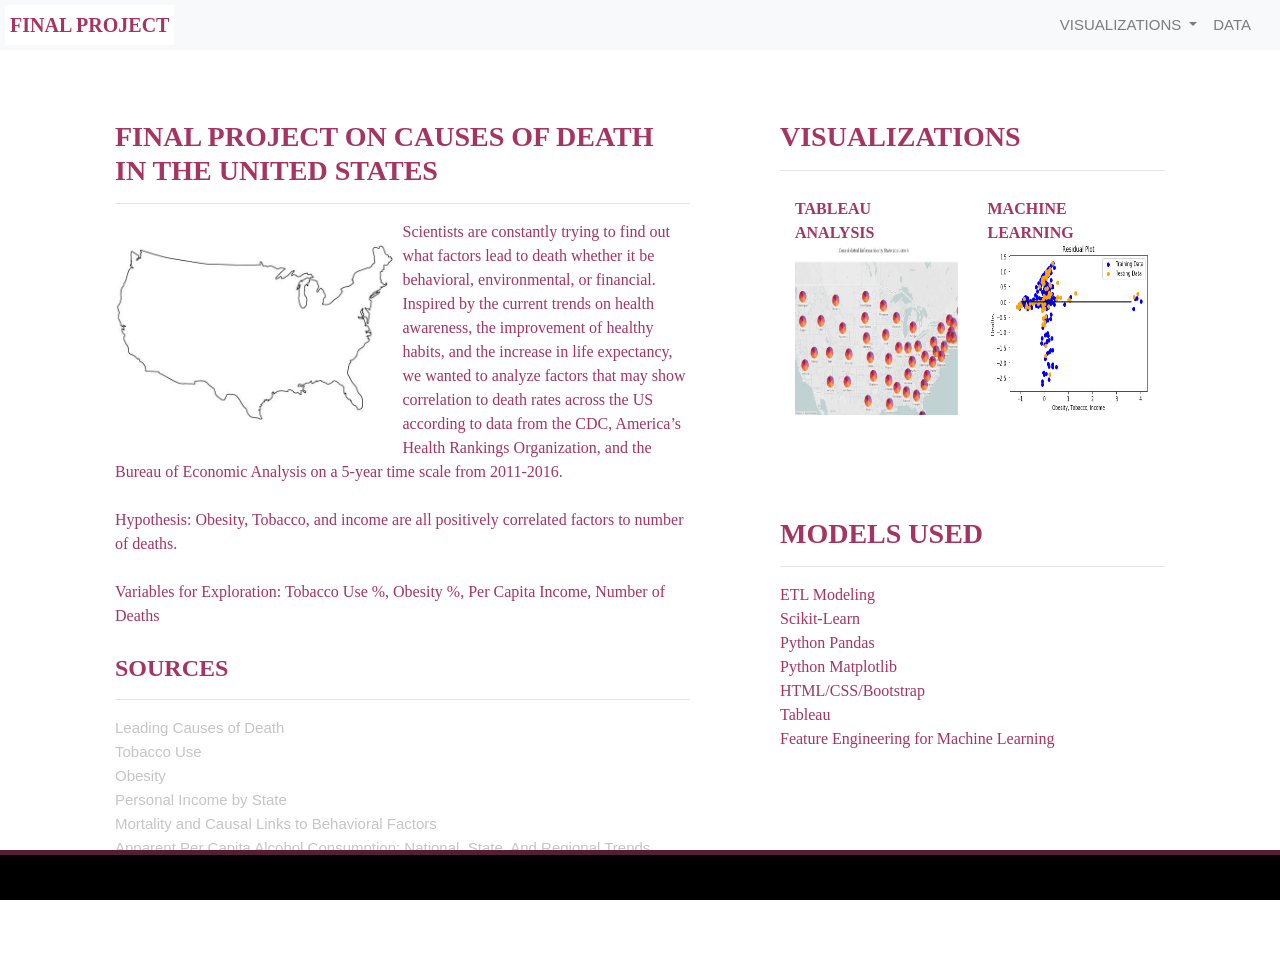
<file: index.html>
<!doctype html>
<html lang="en">
<head>
    <meta charset="utf-8">
    <meta name="viewport" content="width=device-width, initial-scale=1">
    <link rel="stylesheet" href="https://stackpath.bootstrapcdn.com/bootstrap/4.3.1/css/bootstrap.min.css" integrity="sha384-ggOyR0iXCbMQv3Xipma34MD+dH/1fQ784/j6cY/iJTQUOhcWr7x9JvoRxT2MZw1T" crossorigin="anonymous">
    <script src="https://code.jquery.com/jquery-3.3.1.slim.min.js" integrity="sha384-q8i/X+965DzO0rT7abK41JStQIAqVgRVzpbzo5smXKp4YfRvH+8abtTE1Pi6jizo" crossorigin="anonymous"></script>
    <script src="https://stackpath.bootstrapcdn.com/bootstrap/4.3.1/js/bootstrap.min.js" integrity="sha384-JjSmVgyd0p3pXB1rRibZUAYoIIy6OrQ6VrjIEaFf/nJGzIxFDsf4x0xIM+B07jRM" crossorigin="anonymous"></script>
    <link rel="stylesheet" type="text/css" href="static/css/main.css">
    <title>Final Project</title>
</head>
<body>
    <div class="navigation">
        <nav class="navbar navbar-expand-lg navbar-light bg-light">
            <a class="navbar-brand" style="background-color: rgb(255,255,255);" href="index.html">FINAL PROJECT</a>
            <button class="navbar-toggler" type="button" data-toggle="collapse" data-target="#navbarNavDropdown" aria-controls="navbarNavDropdown" aria-expanded="false" aria-label="Toggle navigation">
                <span class="navbar-toggler-icon"></span>
            </button>
            <div class="collapse navbar-collapse" id="navbarNavDropdown">
                <ul class="navbar-nav ml-auto">
                    <li class="nav-item dropdown">
                        <a class="nav-link dropdown-toggle" href="#" id="navbarDropdownMenuLink" role="button" data-toggle="dropdown" aria-haspopup="true" aria-expanded="false">
                            VISUALIZATIONS
                        </a>
                        <div class="dropdown-menu" aria-labelledby="navbarDropdownMenuLink">
                            <a class="dropdown-item" href="WebVisualizations/tableau.html">Tableau</a>
                            <a class="dropdown-item" href="WebVisualizations/machine-learning.html">Machine Learning</a>
                        </div>
                    </li>
                    <li class="nav-item">
                        <a class="nav-link" href="WebVisualizations/data.html">DATA</a>
                    </li>
                    <li class="nav-item">
                        <a class="nav-link" href=""></a>
                    </li>
                </ul>
            </div>
        </nav>
    </div>
    <div class="container">
        <div class="row">
            <div class="col-lg-7 col-md-12">
                <div class="box" style="padding-bottom: 20px;">
                    <h3 class="title">FINAL PROJECT ON CAUSES OF DEATH <br> IN THE UNITED STATES</h3>
                    <hr>
                    <img src="static/images/Map.jpg" class="vizualization rounded float-left" alt="Max Temperature Graph">
                    <p> Scientists are constantly trying to find out what factors lead to death whether it be behavioral, environmental, or
                        financial. Inspired by the current trends on health awareness, the improvement of healthy habits, and the increase in life expectancy, we wanted to analyze factors that may show correlation to death rates across the US according to data from the CDC, America’s Health Rankings Organization, and the Bureau of Economic Analysis on a 5-year time scale from 2011-2016.
                        <br>
                        <br>
                        Hypothesis: Obesity, Tobacco, and income are all positively correlated factors to number of deaths.
                        <br>
                        <br>
                        Variables for Exploration: Tobacco Use %, Obesity %, Per Capita Income, Number of Deaths                   
                    </p>
                    <h4 class="title">SOURCES</h4>
                    <hr>
                    <p>
                        <a href="https://www.cdc.gov/nchs/data-visualization/mortality-leading-causes/index_2.htm">Leading Causes of Death</a><br>
                        <a href="https://www.americashealthrankings.org/explore/annual/measure/Smoking/">Tobacco Use</a><br>
                        <a href="https://chronicdata.cdc.gov/Nutrition-Physical-Activity-and-Obesity/Nutrition-Physical-Activity-and-Obesity-Behavioral/hn4x-zwk7/data">Obesity</a><br>
                        <a href="https://apps.bea.gov/itable/iTable.cfm?ReqID=70&step=1">Personal Income by State</a><br>
                        <a href="https://www.cdc.gov/mmwr/preview/mmwrhtml/su6304a2.htm#tab3">Mortality and Causal Links to Behavioral Factors</a><br>
                        <a href="https://pubs.niaaa.nih.gov/publications/surveillance110/CONS16.htm#top">Apparent Per Capita Alcohol Consumption: National, State, And Regional Trends</a><br>
                    </p>
                </div>
            </div>
            <div class="col-lg-5 col-mt-12">
                <div class="box">
                    <h3 class="title">VISUALIZATIONS</h3>
                    <hr>
                    <div class="container">
                        <div class="row" style="padding-bottom: 70px;">
                            <div class="col-6">
                                <div class="title">TABLEAU <br> ANALYSIS</div>
                                <a href="WebVisualizations/tableau.html">
                                <img class="panel" src="static/images/tableau.PNG" alt="Tableau Notebook">
                                </a>
                            </div>
                            <div class="col-6">
                                <div class="title">MACHINE LEARNING</div>
                                <a href="WebVisualizations/machine-learning.html">
                                <img class="panel" src="static/images/residual_plots.png" alt="Machine Learning Visualization">
                                </a>
                            </div>
                        </div>
                    </div>
                </div>
                <div class="box">
                    <h3 class="title">MODELS USED</h3>
                    <hr>
                    <div class="container">
                        <div class="row">
                            <p>
                                ETL Modeling<br>
                                Scikit-Learn<br>
                                Python Pandas<br>
                                Python Matplotlib<br>
                                HTML/CSS/Bootstrap<br>
                                Tableau<br>
                                Feature Engineering for Machine Learning<br>
                            </p>
                        </div>
                    </div>
                </div>
            </div>
        </div>
    </div>
    <footer>  </footer>
</body>
</html>
</file>
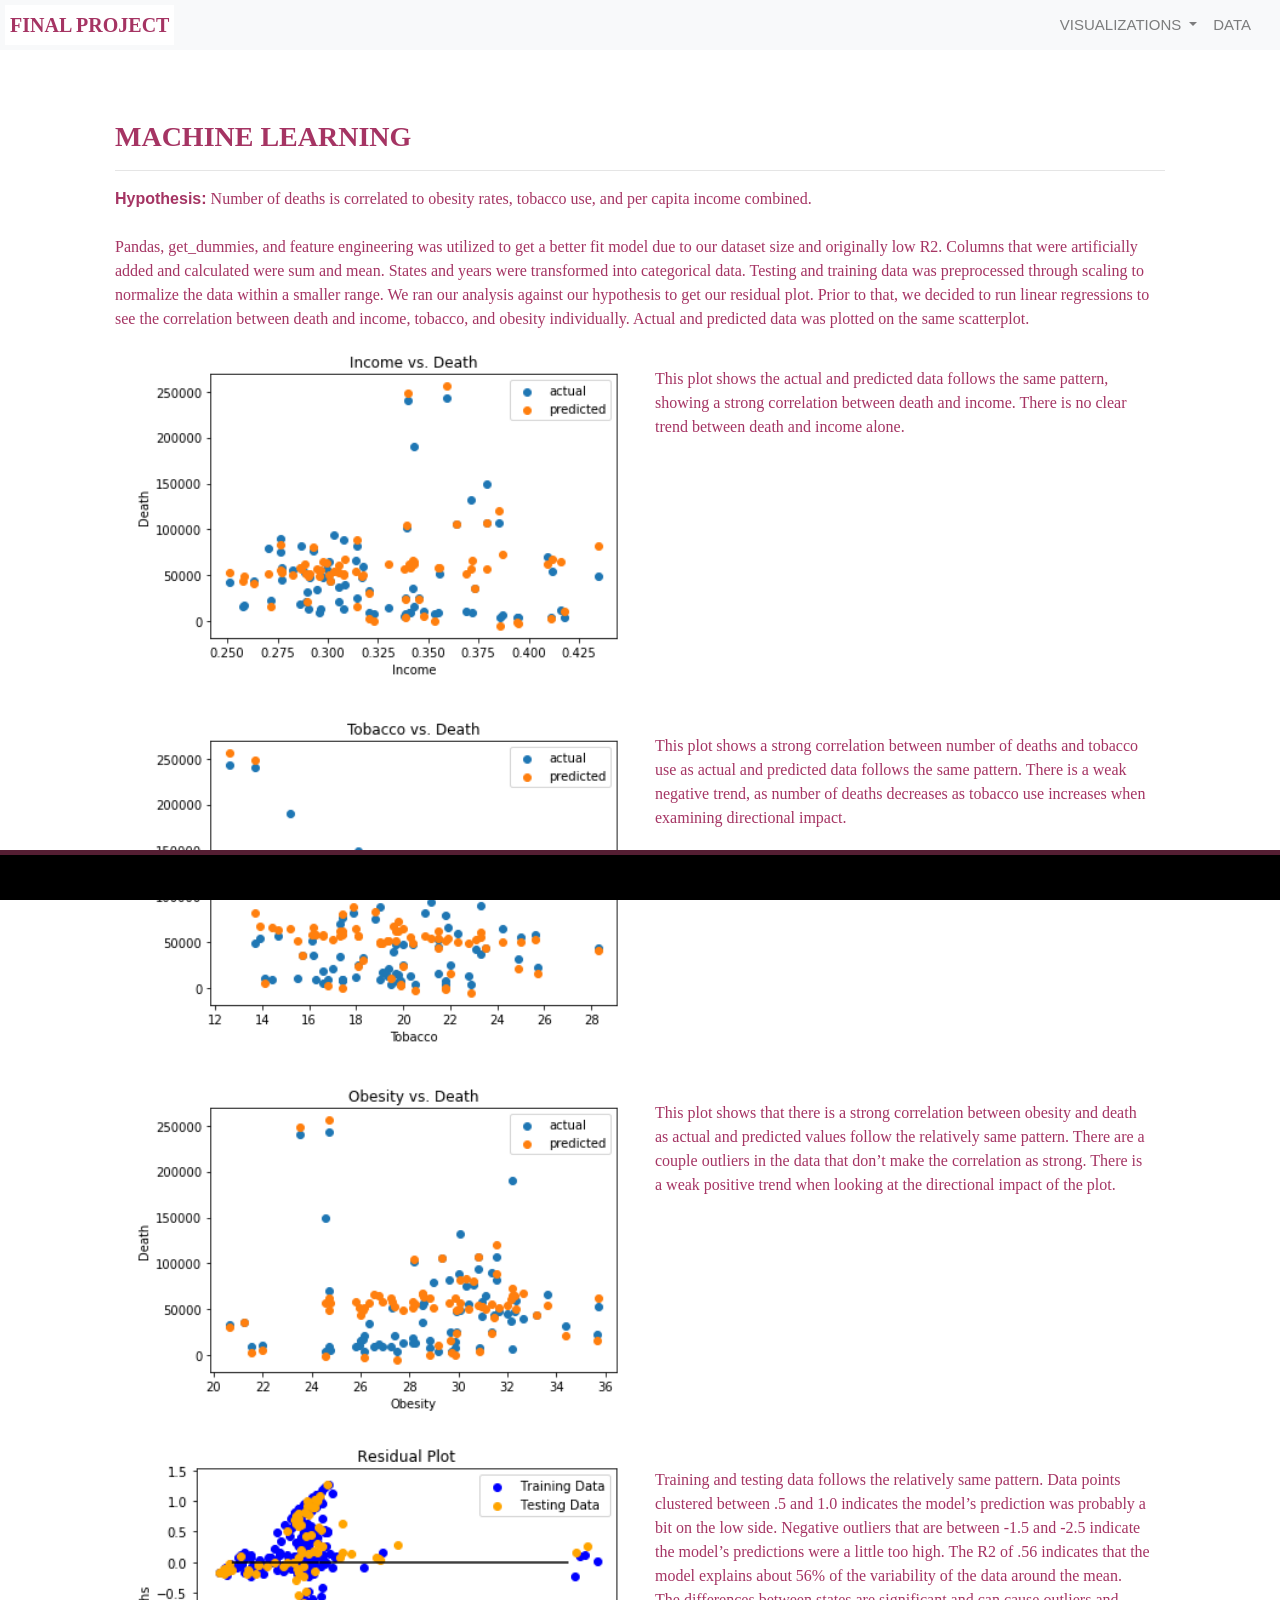
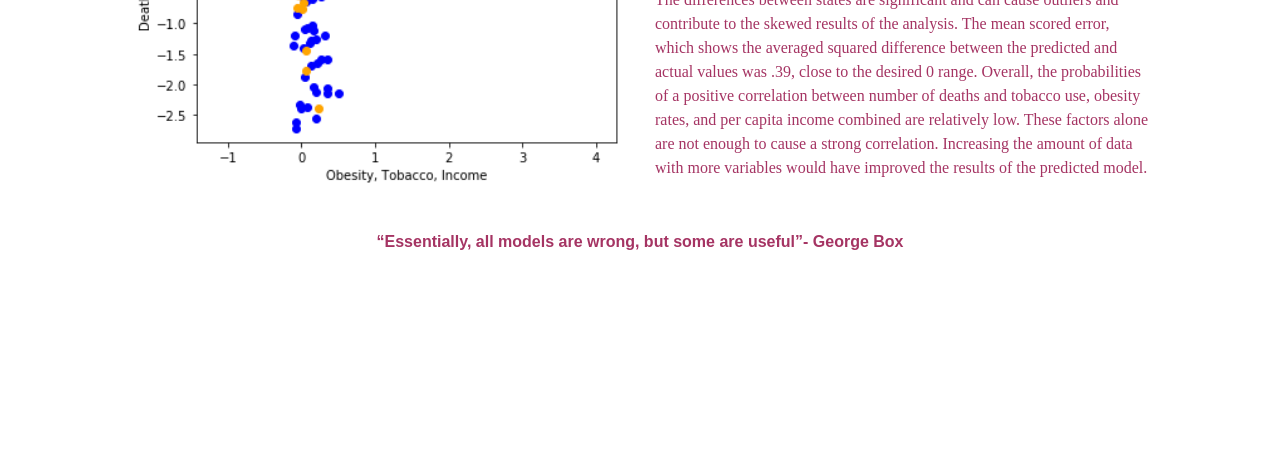
<file: WebVisualizations/machine-learning.html>
<!doctype html>
<html lang="en">
<head>
    <meta charset="utf-8">
    <meta name="viewport" content="width=device-width, initial-scale=1">
    <link rel="stylesheet" href="https://stackpath.bootstrapcdn.com/bootstrap/4.3.1/css/bootstrap.min.css" integrity="sha384-ggOyR0iXCbMQv3Xipma34MD+dH/1fQ784/j6cY/iJTQUOhcWr7x9JvoRxT2MZw1T" crossorigin="anonymous">
    <script src="https://code.jquery.com/jquery-3.3.1.slim.min.js" integrity="sha384-q8i/X+965DzO0rT7abK41JStQIAqVgRVzpbzo5smXKp4YfRvH+8abtTE1Pi6jizo" crossorigin="anonymous"></script>
    <script src="https://stackpath.bootstrapcdn.com/bootstrap/4.3.1/js/bootstrap.min.js" integrity="sha384-JjSmVgyd0p3pXB1rRibZUAYoIIy6OrQ6VrjIEaFf/nJGzIxFDsf4x0xIM+B07jRM" crossorigin="anonymous"></script>
    <link rel="stylesheet" type="text/css" href="../static/css/main.css">
    <title>Tableau</title>
</head>
<body>
    <div class="navigation">
        <nav class="navbar navbar-expand-lg navbar-light bg-light">
            <a class="navbar-brand" style="background-color: rgb(255,255,255);" href="../index.html">FINAL PROJECT</a>
            <button class="navbar-toggler" type="button" data-toggle="collapse" data-target="#navbarNavDropdown" aria-controls="navbarNavDropdown" aria-expanded="false" aria-label="Toggle navigation">
                <span class="navbar-toggler-icon"></span>
            </button>
            <div class="collapse navbar-collapse" id="navbarNavDropdown">
                <ul class="navbar-nav ml-auto">
                    <li class="nav-item dropdown">
                        <a class="nav-link dropdown-toggle" href="#" id="navbarDropdownMenuLink" role="button" data-toggle="dropdown" aria-haspopup="true" aria-expanded="false">
                            VISUALIZATIONS
                        </a>
                        <div class="dropdown-menu" aria-labelledby="navbarDropdownMenuLink">
                            <a class="dropdown-item" href="tableau.html">Tableau</a>
                            <a class="dropdown-item" href="machine-learning.html">Machine Learning</a>
                        </div>
                    </li>
                    <li class="nav-item">
                        <a class="nav-link" href="data.html">DATA</a>
                    </li>
                    <li class="nav-item">
                        <a class="nav-link" href=""></a>
                    </li>
                </ul>
            </div>
        </nav>
    </div>
    <div class="container">
        <div class="row">
            <div class="col-lg-12 col-md-12">
                <div class="box" style="padding-bottom: 20px;">
                    <h3 class="title">MACHINE LEARNING</h3>
                    <hr>
                    <p>
                        <b>Hypothesis:</b> Number of deaths is correlated to obesity rates, tobacco use, and per capita income combined.
                        <br><br>
                        Pandas, get_dummies, and feature engineering was utilized to get a better fit model due to our dataset size and originally low R2. Columns that were artificially added and calculated were sum and mean. States and years were transformed into categorical data. Testing and training data was preprocessed through scaling to normalize the data within a smaller range. We ran our analysis against our hypothesis to get our residual plot. Prior to that, we decided to run linear regressions to see the correlation between death and income, tobacco, and obesity individually. Actual and predicted data was plotted on the same scatterplot.
                    </p>
                    <div class="container">
                        <div class="row" style="padding-bottom: 70px;">
                            <div class="col-6" style="padding-bottom: 30px">
                                <img class="panel" src="../static/images/IncomevsDeath.png" alt="Income vs. Death">
                            </div>
                            <div class="col-6" style="padding-top: 20px">
                                <p>This plot shows the actual and predicted data follows the same pattern, showing a strong correlation between death and income. There is no clear trend between death and income alone. </p>
                            </div>
                            <div class="col-6" style="padding-bottom: 30px">
                                <img class="panel" src="../static/images/TobaccovsDeath.png" alt="Tobacco vs. Death">
                            </div>
                            <div class="col-6" style="padding-top: 20px">
                                <p>This plot shows a strong correlation between number of deaths and tobacco use as actual and predicted data follows the same pattern. There is a weak negative trend, as number of deaths decreases as tobacco use increases when examining directional impact. </p>
                            </div>
                            <div class="col-6" style="padding-bottom: 30px">
                                <img class="panel" src="../static/images/ObesityvsDeath.png" alt="Obesity vs. Death">
                            </div>
                            <div class="col-6" style="padding-top: 20px">
                                <p>This plot shows that there is a strong correlation between obesity and death as actual and predicted values follow the relatively same pattern. There are a couple outliers in the data that don’t make the correlation as strong. There is a weak positive trend when looking at the directional impact of the plot. </p>
                            </div>
                            <div class="col-6" style="padding-bottom: 30px">
                                <img class="panel" src="../static/images/residual_plots.png" alt="Residual Plots">
                            </div>
                            <div class="col-6" style="padding-top: 20px">
                                <p>Training and testing data follows the relatively same pattern. Data points clustered between .5 and 1.0 indicates the model’s prediction was probably a bit on the low side. Negative outliers that are between -1.5 and -2.5 indicate the model’s predictions were a little too high. The R2 of .56 indicates that the model explains about 56% of the variability of the data around the mean. The differences between states are significant and can cause outliers and contribute to the skewed results of the analysis. The mean scored error, which shows the averaged squared difference between the predicted and actual values was .39, close to the desired 0 range. Overall, the probabilities of a positive correlation between number of deaths and tobacco use, obesity rates, and per capita income combined are relatively low. These factors alone are not enough to cause a strong correlation. Increasing the amount of data with more variables would have improved the results of the predicted model.  </p>
                            </div>
                            <div class="col-12" style="padding-bottom: 30px">
                                <div class="title"><center>“Essentially, all models are wrong, but some are useful”- George Box</center></div>
                            </div>
                        </div>
                    </div>
                </div>
            </div>
        </div>
    </div>
    <br>

    <footer>  </footer>

</body>
</html>
</file>
<file: static/css/main.css>
body {
  background-image: url("https://img.rawpixel.com/s3fs-private/rawpixel_images/website_content/v404-aew-109-contourtexture_2.jpg?auto=format&bg=transparent&con=3&cs=srgb&dpr=1&fm=jpg&ixlib=php-3.1.0&mark=rawpixel-watermark.png&markalpha=90&markpad=13&markscale=10&markx=25&q=75&usm=15&vib=3&w=2500&s=5735492f90048b154e3d990fbfbde50a");
  height: 750px;
  background-position: right;
  background-repeat: repeat;
  background-size: 1000px 1300px;
}

.navbar {
  max-height: 50px;
}
.navigation .navbar-brand {
  color: rgb(165, 52, 99);
  margin-left: 0px;
  padding: inherit;
  font-weight: bold;
  background-color: rgb(255, 255, 255);
  font-family: cochin;
}
.navbar {
  background-color: rgb(255, 255, 255);
  font-size: 25px; 
}
.active, .dropdown-menu .dropdown-item:active a:hover {
  background-color: rgb(255,255,255);
}
.dropdown-item {
  color: rgba(165, 52, 99, 0.75);
}
.dropdown .dropdown-menu .dropdown-item:active, .dropdown .dropdown-menu .dropdown-item:hover {
  background-color: rgba(165, 52, 99, 0.75);
}

.nav-link:hover {
  background-color:rgba(165, 52, 99, 0.75);
 }

.navbar-brand:hover {
color: rgb(165, 52, 99);
}
a {
  color: rgb(197, 197, 197);
  font-size: 15px;
}

img{
  width:100%;
  height:100%;
}
.active, .panel:hover {
  border-color:rgb(165, 52, 99);
  border-style: solid;
  
}
.vizualization {
  width:50%;
  height:50%;
}

.title {
  color: rgb(165, 52, 99);
  font-family: cochin;
  font-weight: bolder;
  padding-top: 10px;
}

p {
color: rgb(165, 52, 99);
font-family: 'segoe ui';
font-size: 16px;
}

.box {
  margin-top: 50px;
  margin-bottom: 60px;
  padding: 10px 30px 10px;
  color: #ffffff;
  background-color: rgb(255, 255, 255);

}

.table {
  font-size: 15px;
  border-top-color: rgb(255, 255, 255);
}

footer {
background-color: #000000;
border-top-style: solid;
border-top-width: 5px;
border-top-color: rgb(85, 30, 51);
color: rgb(202, 150, 157);
min-height: 50px;
font-family: Menlo, Helvetica, sans-serif;
font-size: 10px;
text-align: center;
position: fixed;
left: 0;
bottom: 0;
width: 100%;
padding-top: 15px;
}

@media(max-width: 992px) {
  .navbar-expand-lg {
  background-color: #000000;
  }
  .navbar {
    max-height: none;
    padding: inherit;
  }
  .navbar div {
    margin: inherit;
    background-color: rgb(255,255,255);
  }
  .navbar-brand {
    padding: 10px;
  }
  button{
    margin-right: 30px;
  }
  button:focus {
    outline: 1px dotted;
    outline: auto 5px;
  }
}

* {
  box-sizing: border-box;
  font-family: Ubuntu, sans-serif;
}

html,
body {
  height: 100%;
  padding: 0;
  margin: 0;
}

/* The wrapper contains all of the page's content besides the footer, which is pushed to the bottom of the page */
.wrapper {
  position: relative;
  min-height: 100%;
  padding-bottom: 130px;
  overflow: auto;
}

/* The footer is positioned at the bottom of the page */
.footer {
  position: absolute;
  right: 0;
  bottom: 0;
  left: 0;
  min-height: 100px;
  background: #4e5d6c;
}

/* The code styles the text at the bottom of the footer */
.footer > .bottom {
  position: absolute;
  right: 0;
  bottom: 0;
  left: 0;
  padding: 5px;
  background: #1b3146;
}

.navbar {
  padding: 5px;
  margin: 0;
}

/* This CSS styles the ufo icon in the navbar */
.nav-ufo {
  position: absolute;
  bottom: 5px;
  left: 150px;
  width: 35px;
  color: white;
}

/* Adding styles to the aside and filter form */
.ufo-form {
  margin-top: 50px;
}

.filters .panel-body {
  padding: 0;
}

.filters {
  margin-top: 10px;
}

select {
  display: block;
  width: 100%;
  padding: 8px;
  color: #8e979f;
  outline: none;
}

.my-custom-scrollbar {
position: relative;
height: 200px;
overflow: auto;
}

.table-wrapper-scroll-y {
display: block;
}

#table-area th {
  text-align: left;
}

#table-area th:first-child,
#table-area th:nth-child(2),
#table-area th:nth-child(6) {
  min-width: 70px;
}

.loader {
  margin-top: 50px;
}

.margin-top-50 {
  margin-top: 50px;
}

/* The styles for the parallax */
.hero {
  position: relative;
  height: 550px;
  padding: 20px;
  margin: 0;
  background: black;
  background-image: url("../images/US.jpg");
  background-attachment: fixed;
  background-position: bottom center;
  background-size: cover;
}

.hero h1 {
  margin-top: 200px;
  font-size: 0.1rem;
  animation: title 1.2s forwards linear;
}

.hero p {
  font-size: 2rem;
  opacity: 0;
  animation: subtitle 1.2s forwards linear;
  animation-delay: 1.2s;
}

/* input placeholder color changes */
.form-control::-webkit-input-placeholder {
  /* Chrome/Opera/Safari */
  color: #8e979f;
}

.form-control::-moz-placeholder {
  /* Firefox 19+ */
  color: #8e979f;
}

.form-control:-ms-input-placeholder {
  /* IE 10+ */
  color: #8e979f;
}

.form-control:-moz-placeholder {
  /* Firefox 18- */
  color: #8e979f;
}

/* media queries which will only be activated at specific screen sizes */
@media (max-width: 800px) {
  #table-area td {
    font-size: 1em;
  }
}

@media (max-width: 500px) {
  #table-area thead {
    display: none;
  }

  #table-area tr td:first-child {
    font-size: 1.8em;
    font-weight: bold;
    background: #1b3146;
  }

  #table-area tr td:last-child {
    margin-bottom: 20px;
  }

  #table-area tr td:last-child::after {
    display: block;
    width: 100%;
    height: 1px;
    margin-top: 20px;
    content: " ";
    background: aliceblue;
  }

  #table-area td {
    font-size: 1.25em;
  }

  #table-area tbody td {
    display: block;
    text-align: left;
  }

  #table-area tbody td::before {
    display: block;
    font-size: 1.4em;
    font-weight: bold;
    text-align: left;
    content: attr(data-th);
  }

  .hero h1 {
    animation: smaller-title 1.2s forwards linear;
  }
}

/* keyframe animations which will be used to animate the title */
@keyframes title {
  from {
    opacity: 0;
  }

  to {
    font-size: 7.5rem;
    opacity: 1;
  }
}

@keyframes smaller-title {
  from {
    opacity: 0;
  }

  to {
    font-size: 5.5rem;
    opacity: 1;
  }
}

@keyframes subtitle {
  from {
    opacity: 0;
  }

  to {
    opacity: 1;
  }
}
</file>
